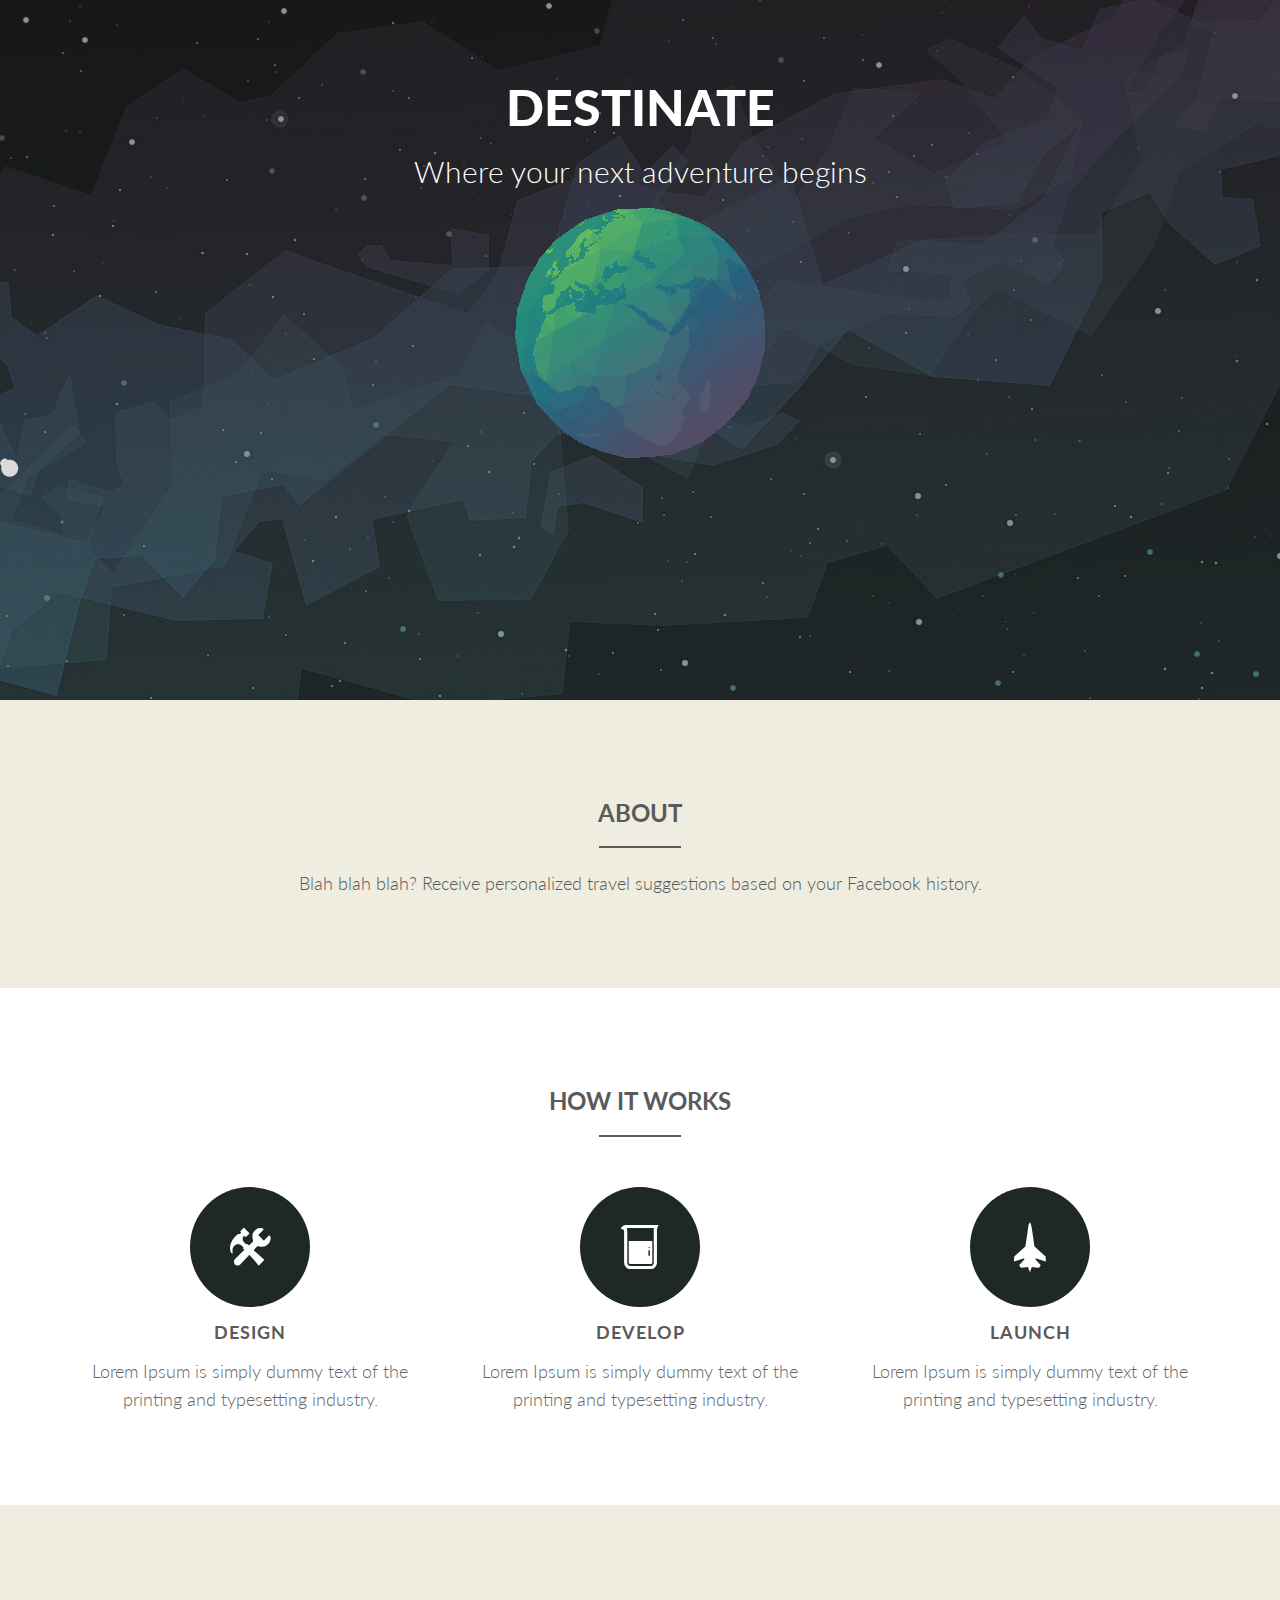
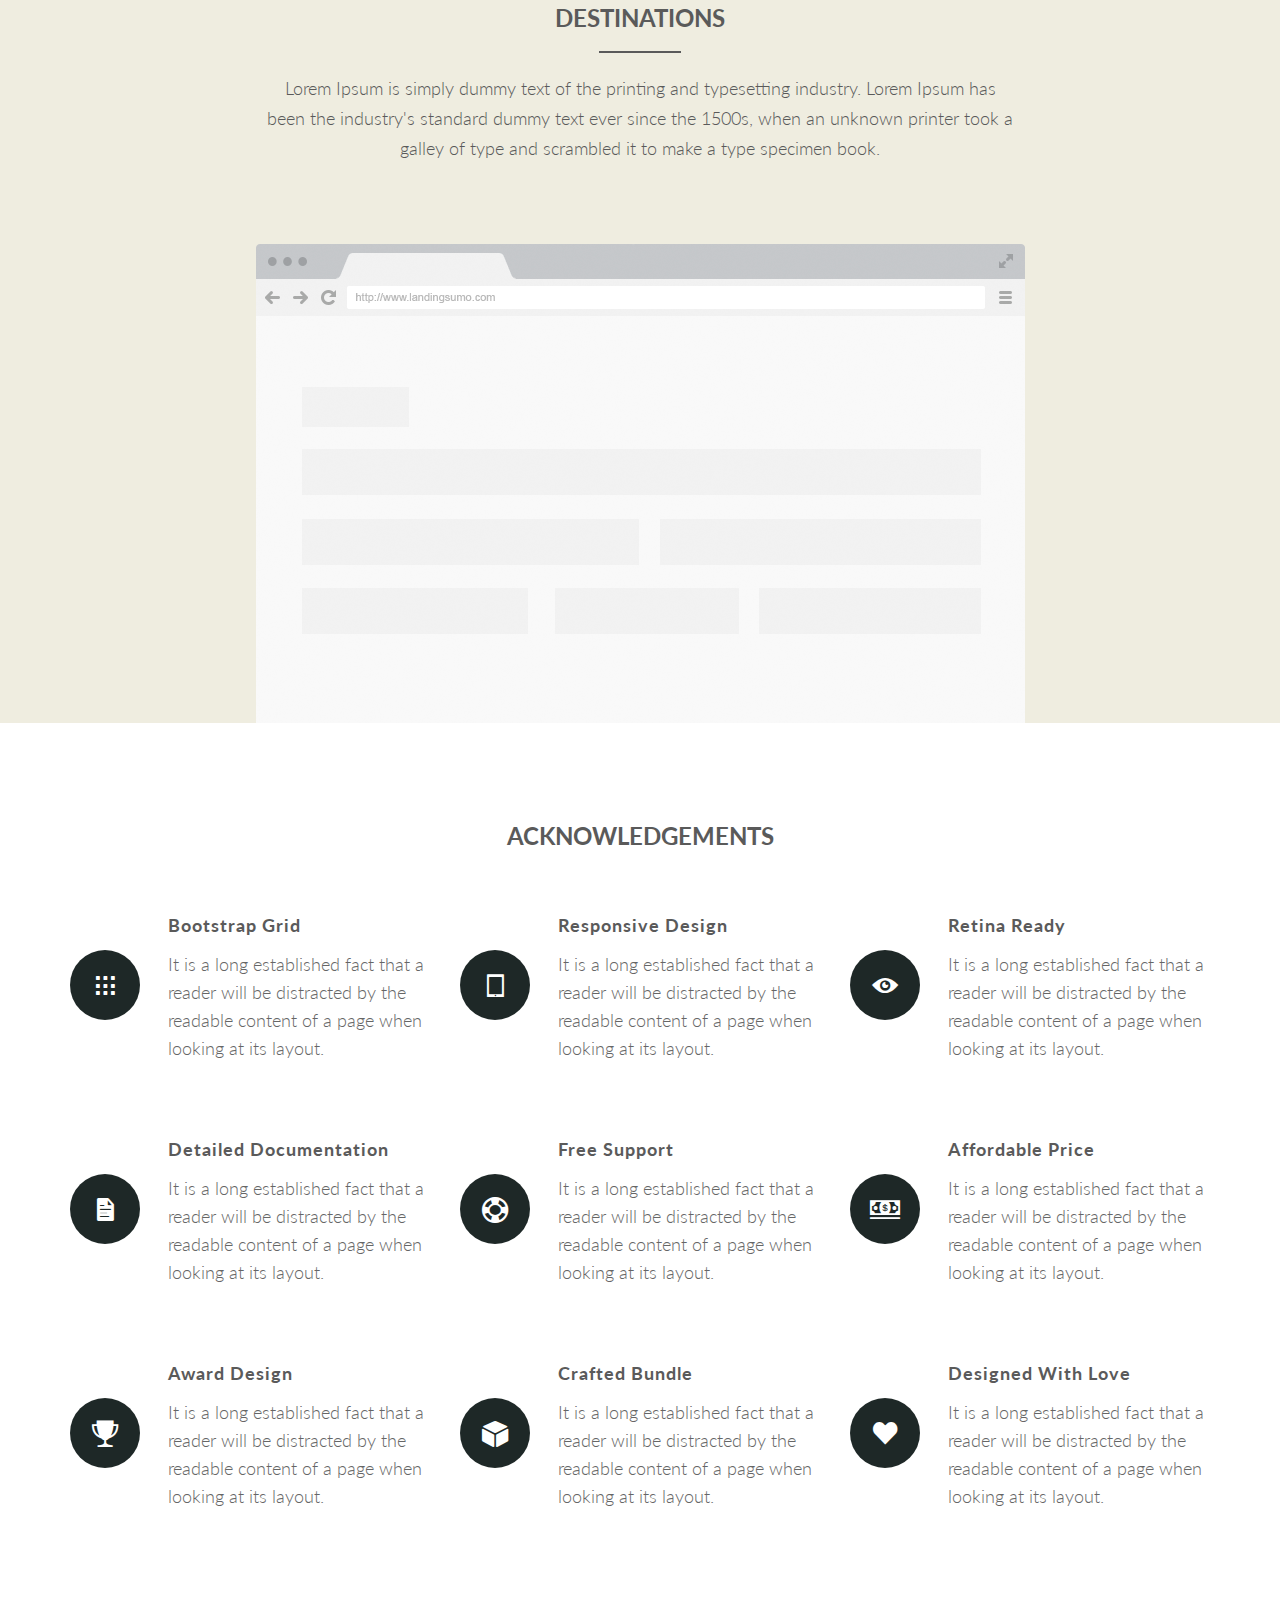
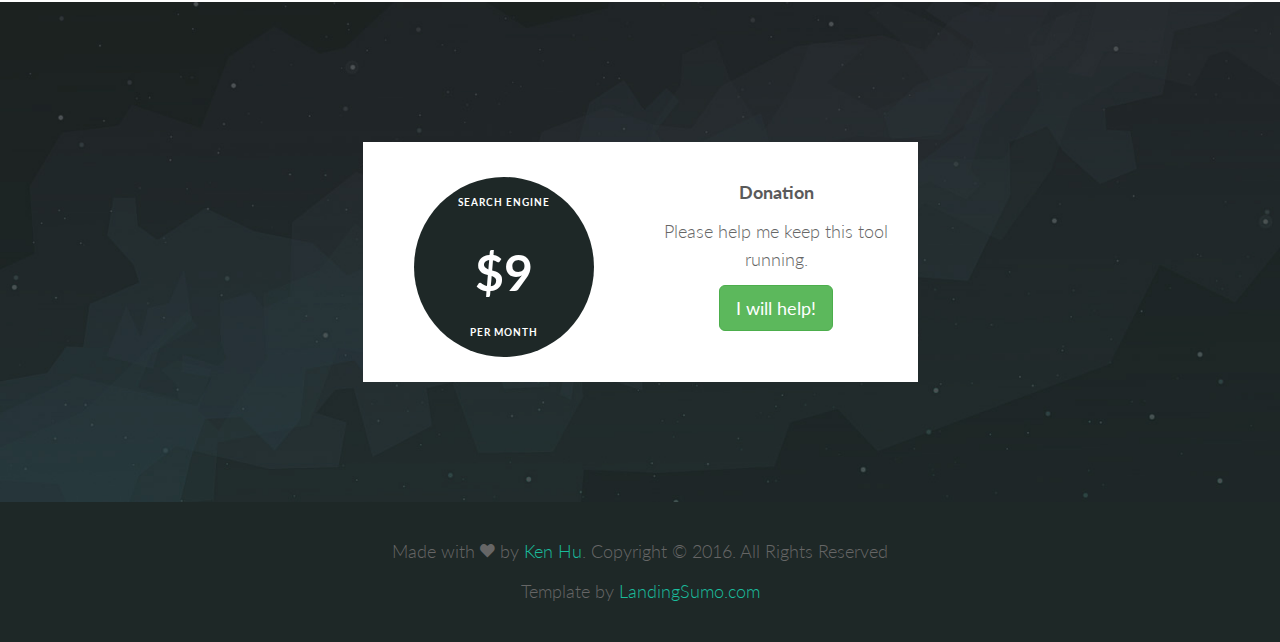
<file: index.html>
<!DOCTYPE html>
<html lang="en">
  <head>
    <meta charset="utf-8">
    <meta http-equiv="X-UA-Compatible" content="IE=edge">
    <meta name="viewport" content="width=device-width, initial-scale=1">
    <meta name="description" content="Receive personalized travel suggestions based on your Facebook history.">
    <meta name="author" content="Ken Hu">

    <title>Destinate: Where your next adventure begins</title>

    <!-- Bootstrap core CSS -->
    <link href="css/bootstrap.css" rel="stylesheet">


    <!-- Custom styles for this template -->
    <link href="css/style.css" rel="stylesheet">
    <link href="css/animation.css" rel="stylesheet">
    <link href="css/ionicons.min.css" rel="stylesheet">


    <!-- IE10 viewport hack for Surface/desktop Windows 8 bug -->
    <script src="js/ie10-viewport-bug-workaround.js"></script>

    <!-- HTML5 shim and Respond.js IE8 support of HTML5 elements and media queries -->
    <!--[if lt IE 9]>
      <script src="https://oss.maxcdn.com/html5shiv/3.7.2/html5shiv.min.js"></script>
      <script src="https://oss.maxcdn.com/respond/1.4.2/respond.min.js"></script>
    <![endif]-->
  </head>

  <body>

  <section id="subheaderone" class="clearfix">
    <h1>Destinate</h1>
    <h2>Where your next adventure begins</h2>
    <h2><div class="fb-login-button" data-max-rows="1" data-size="xlarge" data-show-faces="false" data-auto-logout-link="false"></div></h2>
    <div class="earth"></div>
     <div class="star1"></div>
     <div class="star2"></div>
     <div class="star3"></div>
     <div class="star4"></div>
     <div class="star5"></div>
     <div class="star6"></div>
     <div class="star7"></div>
     <div class="star8"></div>
     <div class="star9"></div>
     <div class="star10"></div>
     <div class="star11"></div>
     <div class="star12"></div>
  </section><!-- END Subheader-->

  <div class="alt-section">
    <div class="container">
      <div class="row">
        <div class="col-md-8 col-md-offset-2 centered">
          <h3>About</h3>
          <hr class="aligncenter">
          <h4>Blah blah blah? Receive personalized travel suggestions based on your Facebook history.</h4>
        </div>
      </div>
    </div><!--/container -->
  </div><!-- /Y -->

  <div class="container ptb">
    <div class="row centered">
      <h3>How it works</h3>
      <hr class="aligncenter mb">
      <div class="col-md-4">
        <div class="circle-icon">
          <div class="icon ion-settings"></div>
        </div>
        <h4 class="black">DESIGN</h4>
        <p>Lorem Ipsum is simply dummy text of the printing and typesetting industry.</p>
      </div>
      <div class="col-md-4">
        <div class="circle-icon">
          <div class="icon ion-beaker"></div>
        </div>
        <h4 class="black">DEVELOP</h4>
        <p>Lorem Ipsum is simply dummy text of the printing and typesetting industry.</p>
      </div>
      <div class="col-md-4">
        <div class="circle-icon">
          <div class="icon ion-jet"></div>
        </div>
        <h4 class="black">LAUNCH</h4>
        <p>Lorem Ipsum is simply dummy text of the printing and typesetting industry.</p>
      </div>
    </div><!--/row centered-->
  </div><!--/container -->

  <div class="npbottom alt-section">
    <div class="container">
      <div class="row">
        <div class="col-md-8 col-md-offset-2 centered">
          <h3>Destinations</h3>
          <hr class="aligncenter">
          <h4>Lorem Ipsum is simply dummy text of the printing and typesetting industry. Lorem Ipsum has been the industry's standard dummy text ever since the 1500s, when an unknown printer took a galley of type and scrambled it to make a type specimen book.</h4>
          <div class="fb-login-button" data-max-rows="1" data-size="medium" data-show-faces="true" data-auto-logout-link="false"></div>
        </div>
      </div><!--/row -->
      <div id="results" class="row">
        <div class="col-md-10 col-md-offset-1">
          <img src="img/browser.png" class="img-responsive aligncenter" alt="">
        </div>
      </div>
    </div><!--/container -->
  </div><!-- /Y -->

  <div class="container ptb">
    <div class="row">
      <h3 class="centered mb">Acknowledgements</h3>
      <!-- Feature Item -->
      <div class="col-md-1 centered">
        <div class="circle-icon-sm">
          <div class="icon-sm ion-grid mt"></div>
        </div>
      </div>
      <div class="col-md-3">
        <h4 class="black">Bootstrap Grid</h4>
        <p>It is a long established fact that a reader will be distracted by the readable content of a page when looking at its layout.</p>
      </div>
      <!--/End Feature Item -->
      <!-- Feature Item -->
      <div class="col-md-1 centered">
        <div class="circle-icon-sm">
          <div class="icon-sm ion-ipad mt"></div>
        </div>
      </div>
      <div class="col-md-3">
        <h4 class="black">Responsive Design</h4>
        <p>It is a long established fact that a reader will be distracted by the readable content of a page when looking at its layout.</p>
      </div>
      <!--/End Feature Item -->
      <!-- Feature Item -->
      <div class="col-md-1 centered">
        <div class="circle-icon-sm">
          <div class="icon-sm ion-eye mt"></div>
        </div>
      </div>
      <div class="col-md-3">
        <h4 class="black">Retina Ready</h4>
        <p>It is a long established fact that a reader will be distracted by the readable content of a page when looking at its layout.</p>
      </div>
      <!--/End Feature Item -->
    </div><!--/ROW -->
    <div class="row mt">
      <!-- Feature Item -->
      <div class="col-md-1 centered">
        <div class="circle-icon-sm">
          <div class="icon-sm ion-document-text mt"></div>
        </div>
      </div>
      <div class="col-md-3">
        <h4 class="black">Detailed Documentation</h4>
        <p>It is a long established fact that a reader will be distracted by the readable content of a page when looking at its layout.</p>
      </div>
      <!--/End Feature Item -->
      <!-- Feature Item -->
      <div class="col-md-1 centered">
        <div class="circle-icon-sm">
          <div class="icon-sm ion-help-buoy mt"></div>
        </div>
      </div>
      <div class="col-md-3">
        <h4 class="black">Free Support</h4>
        <p>It is a long established fact that a reader will be distracted by the readable content of a page when looking at its layout.</p>
      </div>
      <!--/End Feature Item -->
      <!-- Feature Item -->
      <div class="col-md-1 centered">
        <div class="circle-icon-sm">
          <div class="icon-sm ion-cash mt"></div>
        </div>
      </div>
      <div class="col-md-3">
        <h4 class="black">Affordable Price</h4>
        <p>It is a long established fact that a reader will be distracted by the readable content of a page when looking at its layout.</p>
      </div>
      <!--/End Feature Item -->
    </div>
    <div class="row mt">
      <!-- Feature Item -->
      <div class="col-md-1 centered">
        <div class="circle-icon-sm">
          <div class="icon-sm ion-trophy mt"></div>
        </div>
      </div>
      <div class="col-md-3">
        <h4 class="black">Award Design</h4>
        <p>It is a long established fact that a reader will be distracted by the readable content of a page when looking at its layout.</p>
      </div>
      <!--/End Feature Item -->
      <!-- Feature Item -->
      <div class="col-md-1 centered">
        <div class="circle-icon-sm">
          <div class="icon-sm ion-cube mt"></div>
        </div>
      </div>
      <div class="col-md-3">
        <h4 class="black">Crafted Bundle</h4>
        <p>It is a long established fact that a reader will be distracted by the readable content of a page when looking at its layout.</p>
      </div>
      <!--/End Feature Item -->
      <!-- Feature Item -->
      <div class="col-md-1 centered">
        <div class="circle-icon-sm">
          <div class="icon-sm ion-heart mt"></div>
        </div>
      </div>
      <div class="col-md-3">
        <h4 class="black">Designed With Love</h4>
        <p>It is a long established fact that a reader will be distracted by the readable content of a page when looking at its layout.</p>
      </div>
      <!--/End Feature Item -->
    </div><!--/row -->
  </div><!--/container -->

  <div class="call-to-action">
    <div class="container">
      <div class="row">
        <div class="col-md-6 col-md-offset-3 mb">

          <div class="price-table">
            <div class="row">
              <div class="col-md-6">
                <div class="price-icon">
                  <h5 class="tag">Search Engine</h5>
                  <h1 class="tag">$9</h1>
                  <h5 class="tag">Per Month</h5>
                </div>
              </div><!--/col-md-6-->
              <div class="col-md-6 centered">
                <h4><black>Donation</black></h4>
                <p>Please help me keep this tool running.</p>
                <p><button href="https://paypal.me/whosbacon/" class="btn btn-lg btn-success">I will help!</button></p>
              </div><!--/col-md-6-->
            </div><!--/row -->
          </div><!--/price-table-->

        </div><!--/col-md-6-->
      </div><!--/row -->
    </div><!--/container -->
  </div><!--/B -->

  <div class="footer">
    <div class="container">
      <div class="row centered">
        <p>Made with <i class="ion-heart"></i> by <a href="http://www.whosbacon.com">Ken Hu</a>. Copyright © 2016. All Rights Reserved</p>
        <p>Template by <a href="http://landingsumo.com/" target="_blank">LandingSumo.com</a></p>
      </div>
    </div>
  </div><!--/F -->
    <!-- Bootstrap core JavaScript
    ================================================== -->
    <!-- Placed at the end of the document so the pages load faster -->
    <script src="js/jquery.min.js"></script>
    <script src="js/bootstrap.min.js"></script>
    <script src="js/retina-1.1.0.js"></script>
    
    <div id="fb-root"></div>
    <script>(function(d, s, id) {
      var js, fjs = d.getElementsByTagName(s)[0];
      if (d.getElementById(id)) return;
      js = d.createElement(s); js.id = id;
      js.src = "//connect.facebook.net/en_US/sdk.js#xfbml=1&version=v2.7&appId=1049190151836136";
      fjs.parentNode.insertBefore(js, fjs);
    }(document, 'script', 'facebook-jssdk'));</script>
    
    <script>
        
    </script>
  </body>
</html>
</file>
<file: css/style.css>
/*
 * Author: Carlos Alvarez
 * URL: http://alvarez.is
 *
 * Project Name: Landing Sumo - Theme 18
 * URL: http://LandingSumo.com
 * Version: 1.0
 */

/*	################################################################
	1. GENERAL STRUCTURES
################################################################# */

/* Import fonts */
@import url(http://fonts.googleapis.com/css?family=Lato:300,400,700,900);

* {
	margin: 0;
	padding: 0px;
    font-family: 'Lato', sans-serif;
}
body {
	background: #fff;
	margin: 0;
	color: #5a5a5a;
}

h1, h2, h3, h4, h5, h6 {
    font-family: 'Lato', sans-serif;
	font-weight: 300;
}


p {
	padding: 0;
	margin-bottom: 12px;
    font-family: 'Lato', sans-serif;
	font-weight: 300;
	font-size: 18px;
	line-height: 28px;
	color: #666;
	margin-top: 10px;
}

html,
body {
	height: 100%;
}

.alignleft { float: left; }
.alignright { float: right; }
.aligncenter {
	margin-left: auto;
	margin-right: auto;
	display: block;
	clear: both;
}
.centered {text-align: center}
.mt {margin-top: 50px;}
.mb {margin-bottom: 50px;}
.mtb {margin-top: 50px; margin-bottom: 50px;}
.mtb2 { margin-top: 100px; margin-bottom: 100px;}
.ptb {padding-top: 80px; padding-bottom: 80px;}

.clear {
	clear: both;
	display: block;
	font-size: 0;
	height: 0;
	line-height: 0;
	width:100%;
}
::-moz-selection  {
	color: #fff;
	text-shadow:none;
	background:#2B2E31;
}
::selection {
	color: #fff;
	text-shadow:none;
	background:#2B2E31;
}
*,
*:after,
*:before {
	-webkit-box-sizing: border-box;
	-moz-box-sizing: border-box;
	box-sizing: border-box;
	padding: 0;
	margin: 0;
}
a {
	padding: 0;
	margin: 0;
	text-decoration: none;
	-webkit-transition: background-color .4s linear, color .4s linear;
	-moz-transition: background-color .4s linear, color .4s linear;
	-o-transition: background-color .4s linear, color .4s linear;
	-ms-transition: background-color .4s linear, color .4s linear;
	transition: background-color .4s linear, color .4s linear;
	color: #1abc9c;
}
a:hover,
a:focus {
  text-decoration: none;
  color:#696E74;
}

/* No padding bottom */
.npbottom {
	padding-bottom: 0px !important;
	margin-bottom: 0px;
}

/* Bootstrap Modifications */
h4 {
	line-height: 30px;
}

h3 {
	font-weight: 700;
}

hr {
	border: 1px solid #5a5a5a;
	width: 80px;
}

h4.black {
	font-weight: 700;
	letter-spacing: 1px;
}

/* FORM CONFIGURATION */

input {
	font-size: 16px;
	min-height: 40px;
	border-radius: 2px;
	line-height: 20px;
	padding: 11px 30px 12px;
	border: 1px solid #b9b9af;
	margin-bottom: 10px;
	background-color: #fff;
	-webkit-transition: background-color 0.2s;
	transition: background-color 0.2s;
}

.subscribe-input {
	float: left;
	width: 65%;
	text-align: left;
	margin-right: 2px;
}

.subscribe-submit {
	right: 0;
}

.btn-download {
	background: #FDE3A7;
}

/* HEADER SECTION */
#subheaderone {
    width:100%;
    min-height:700px;
    background: url(../img/header.jpg) no-repeat center top;
    background-attachment: relative;
	background-position: center center;
    position: relative;
    overflow: hidden;
    }

#subheaderone h1 {
	font-weight: 900;
	font-size: 50px;
	color: white;
	text-align: center;
	margin-top: 80px;
}

#subheaderone h2 {
	font-weight: 300;
	color: white;
	text-align: center;
}

/* YELLOW SECTION */
.alt-section {
	padding-top: 80px;
	padding-bottom: 80px;
	background: #efede0;
}

.circle-icon {
	width: 120px;
	height: 120px;
	margin: 0 auto;
	border-radius: 50%;
	background-color: #1e2827;
	position: relative;
}

.circle-icon .icon {
	color: #fff;
	line-height: 120px;
	text-align: center;
}

.icon {
	font-size: 50px;
}

.circle-icon-sm {
	width: 70px;
	height: 70px;
	margin: 0 auto;
	border-radius: 50%;
	background-color: #1e2827;
	position: relative;
}

.circle-icon-sm .icon-sm {
	color: #fff;
	line-height: 70px;
	text-align: center;
}

.icon-sm {
	font-size: 30px;
}


.call-to-action {
	background: url(../img/footer.jpg) no-repeat center top;
	padding-top: 140px;
	text-align:center;
	background-attachment: relative;
	background-position: center center;
	min-height: 500px;
	width: 100%;
	color: white;
	
    -webkit-background-size: 100%;
    -moz-background-size: 100%;
    -o-background-size: 100%;
    background-size: 100%;

    -webkit-background-size: cover;
    -moz-background-size: cover;
    -o-background-size: cover;
    background-size: cover;
}

.call-to-action .price-table {
	background: white;
	padding-top: 25px;
	padding-bottom: 25px;
	padding-left: 20px;
	padding-right: 20px;
}

.call-to-action black{
	font-weight: 700;
	color: #5a5a5a
}

.price-icon {
	width: 180px;
	height: 180px;
	margin: 0 auto;
	border-radius: 50%;
	background-color: #1e2827;
	position: relative;
}

.price-icon .tag {
	color: #fff;
	line-height: 50px;
	text-align: center;
}

h1, h3 {
    text-transform: uppercase;
}

h1.tag {
	font-size: 50px;
	font-weight: 700;
}

h5.tag {
	text-transform: uppercase;
	font-weight: 700;
	font-size: 10px;
	letter-spacing: 1px;
}

/* FOOTER COPYRIGHT */
.footer {
	padding-top: 25px;
	padding-bottom: 25px;
	background: #1e2827;
	color: white;
}
</file>
<file: css/animation.css>
/*--------------------------------------------------------------------------------------------
 EARTH ANIMATION
-------------------------------------------------------------------------------------------- */

   
    
#subheaderone .earth{
   background:url("../img/earth.png") no-repeat;
   width:250px;
   height:250px;
   margin:0 auto;
   margin-top: 20px; 
   position: relative;
   z-index: 10;
    /*webkit animation*/
   -webkit-animation-name: earth;
   -webkit-animation-duration: 60s;
   -webkit-animation-timing-function: ease-in;
   -webkit-animation-iteration-count: 1;	
   -webkit-animation-direction: normal;
   -webkit-animation-delay: 0;
   -webkit-animation-play-state: running;
   -webkit-animation-fill-mode: forwards;
    /*firefox animation*/
   -moz-animation-name: earth;
   -moz-animation-duration: 60s;
   -moz-animation-timing-function: ease-in;
   -moz-animation-iteration-count: 1;	
   -moz-animation-direction: normal;
   -moz-animation-delay: 0;
   -moz-animation-play-state: running;
   -moz-animation-fill-mode: forwards;
   /*microsoft animation*/
   -ms-animation-name: earth;
   -ms-animation-duration: 100s;
   -ms-animation-timing-function: ease-in;
   -ms-animation-iteration-count: 1;	
   -ms-animation-direction: normal;
   -ms-animation-delay: 0;
   -ms-animation-play-state: running;
   -ms-animation-fill-mode: forwards;
   /*animation*/
   animation-name: earth;
   animation-duration: 100s;
   animation-timing-function: ease-in;
   animation-iteration-count: 1;	
   animation-direction: normal;
   animation-delay: 0;
   animation-play-state: running;
   animation-fill-mode: forwards;
   }

 
 
/*keyframes*/    
  @keyframes earth{
    
    0% {
		top: -50px;
		opacity: 0.75;
		transform: rotate(0deg);
		}
	

	1% {
		top: 150px;
		opacity: 1;
		transform: rotate(45deg);
	    }

	2% {
		top: 115px;
		transform: rotate(0deg);
	    }


	100% {
		top: 115px;
		transform: rotate(360deg);
	     }
}            

/*webkit keyframes*/    
  @-webkit-keyframes earth{
    
    0% {
		top: -50px;
		opacity: 0.75;
		-webkit-transform: rotate(0deg);
		}
	

	1% {
		top: 150px;
		opacity: 1;
		-webkit-transform: rotate(45deg);
	    }

	2% {
		top: 115px;
		-webkit-transform: rotate(0deg);
	    }


	100% {
		top: 115px;
		-webkit-transform: rotate(360deg);
	     }
}

    
/*firefox keyframes*/    
  @-moz-keyframes earth{
    
    0% {
		top: -50px;
		opacity: 0.75;
		-moz-transform: rotate(0deg);
		}
	

	1% {
		top: 150px;
		opacity: 1;
		-moz-transform: rotate(45deg);
	    }

	2% {
		top: 115px;
		-moz-transform: rotate(0deg);
	    }


	100% {
		top: 115px;
		-moz-transform: rotate(360deg);
	     }
}     
/*microsoft keyframes*/    
  @-ms-keyframes earth{
    
    0% {
		top: -50px;
		opacity: 0.75;
		-ms-transform: rotate(0deg);
		}
	

	1% {
		top: 150px;
		opacity: 1;
		-ms-transform: rotate(45deg);
	    }

	2% {
		top: 115px;
		-ms-transform: rotate(0deg);
	    }


	100% {
		top: 115px;
		-ms-transform: rotate(360deg);
	     }
}





 /*--------------------------------------------------------------------------------------------
STARS ANIMATION
-------------------------------------------------------------------------------------------- */                  

 /*---------------------------------
STAR 1
------------------------------------ */ 
.star1{
   background:url("../img/animation/star.png")no-repeat center center;
   width:20px;
   height:20px;
   border-radius:20px;
   position: absolute; 
   /*webkit animation*/
   -webkit-animation-name: star1;
   -webkit-animation-duration: 100s;
   -webkit-animation-timing-function: linear;
   -webkit-animation-iteration-count: infinite;	
   -webkit-animation-direction: normal;
   -webkit-animation-delay: 0;
   -webkit-animation-play-state: running;
   -webkit-animation-fill-mode: forwards;
    /*firefox animation*/
   -moz-animation-name: star1;
   -moz-animation-duration: 100s;
   -moz-animation-timing-function: linear;
   -moz-animation-iteration-count: infinite;	
   -moz-animation-direction: normal;
   -moz-animation-delay: 0;
   -moz-animation-play-state: running;
   -moz-animation-fill-mode: forwards;
   /*microsoft animation*/
   -ms-animation-name: star1;
   -ms-animation-duration: 100s;
   -ms-animation-timing-function: linear;
   -ms-animation-iteration-count:infinite ;	
   -ms-animation-direction: normal;
   -ms-animation-delay: 0;
   -ms-animation-play-state: running;
   -ms-animation-fill-mode: forwards;
   /*animation*/
   animation-name: star1;
   animation-duration: 100s;
   animation-timing-function: linear;
   animation-iteration-count: infinite;	
   animation-direction: normal;
   animation-delay: 0;
   animation-play-state: running;
   animation-fill-mode: forwards;
   }
  
/*keyframes*/    
  @keyframes star1{
    
    0% {
		opacity: 0;
		left:5%;
        top:25%;
		}
		
	1.8% {
		opacity: 0;
		transform:scale(1);
		}
	

	2% {
		opacity: 1;
		transform:scale(2);
	    }

	3% {
		opacity: 1;
		transform: scale(1);
	    }
     
     50% {
		 left:15%;
         top:35%;
	     }

	100% {
		 left:5%;
         top:25%;
	     }
}            

/*webkit keyframes*/    
  @-webkit-keyframes star1{
    
    0% {
		opacity: 0;
		left:5%;
        top:25%;
		}
		
    1.8% {
		opacity: 0;
		-webkit-transform: scale(1);
		}

	2% {
	    opacity: 1;
		-webkit-transform: scale(2);
	    }
	    
	3% {
	    opacity: 1;
		-webkit-transform: scale(1);
	    }    


	50% {
		 left:15%;
         top:35%;
	     }
	     
   100% {
         left:5%;
         top:25%;
	     }
}

    
/*firefox keyframes*/    
  @-moz-keyframes star1{
    
    0% {
		opacity: 0;
		left:5%;
        top:25%;
		}
		
    1.8% {
		opacity: 0;
		-moz-transform: scale(1);
		}

	2% {
	    opacity: 1;
		-moz-transform: scale(2);
	    }
	    
	3% {
	    opacity: 1;
		-moz-transform: scale(1);
	    }    


	50% {
		 left:15%;
         top:35%;
	     }
	     
   100% {
         left:5%;
         top:25%;
	     }
}

     
/*microsoft keyframes*/    
  @-ms-keyframes star1{
    
    0% {
		opacity: 0;
		left:5%;
        top:25%;
		}
		
    1.8% {
		opacity: 0;
		-ms-transform: scale(1);
		}

	2% {
	    opacity: 1;
		-ms-transform: scale(2);
	    }
	    
	3% {
	    opacity: 1;
		-ms-transform: scale(1);
	    }    


	50% {
		 left:15%;
         top:35%;
	     }
	     
   100% {
         left:5%;
         top:25%;
	     }
}


 /*---------------------------------
STAR 2
------------------------------------ */    
.star2{
   background:url("../img/animation/smallstar.png")no-repeat center center;
   width:10px;
   height:10px;
   border-radius:10px;
   position: absolute; 
   /*webkit animation*/
   -webkit-animation-name: star2;
   -webkit-animation-duration: 100s;
   -webkit-animation-timing-function: linear;
   -webkit-animation-iteration-count: infinite;	
   -webkit-animation-direction: normal;
   -webkit-animation-delay: 0;
   -webkit-animation-play-state: running;
   -webkit-animation-fill-mode: forwards;
    /*firefox animation*/
   -moz-animation-name: star2;
   -moz-animation-duration: 100s;
   -moz-animation-timing-function: linear;
   -moz-animation-iteration-count: infinite;	
   -moz-animation-direction: normal;
   -moz-animation-delay: 0;
   -moz-animation-play-state: running;
   -moz-animation-fill-mode: forwards;
   /*microsoft animation*/
   -ms-animation-name: star2;
   -ms-animation-duration: 100s;
   -ms-animation-timing-function: linear;
   -ms-animation-iteration-count:infinite ;	
   -ms-animation-direction: normal;
   -ms-animation-delay: 0;
   -ms-animation-play-state: running;
   -ms-animation-fill-mode: forwards;
   /*animation*/
   animation-name: star2;
   animation-duration: 100s;
   animation-timing-function: linear;
   animation-iteration-count: infinite;	
   animation-direction: normal;
   animation-delay: 0;
   animation-play-state: running;
   animation-fill-mode: forwards;
   }
  
/*keyframes*/    
  @keyframes star2{
    
    0% {
		opacity: 0;
		left:20%;
        top:30%;
		}
		
	2.3% {
		opacity: 0;
		transform:scale(1);
		}
	

	2.5% {
		opacity: 1;
		transform:scale(2);
	    }

	3.5% {
		opacity: 1;
		transform: scale(1);
	    }
     
     50% {
		 left:30%;
         top:35%;
	     }

	100% {
		 left:20%;
         top:30%;
	     }
}            

/*webkit keyframes*/    
  @-webkit-keyframes star2{
    
    0% {
		opacity: 0;
		left:20%;
        top:30%;
		}
		
    2.3% {
		opacity: 0;
		-webkit-transform: scale(1);
		}

	2.5% {
	    opacity: 1;
		-webkit-transform: scale(2);
	    }
	    
	3.5% {
	    opacity: 1;
		-webkit-transform: scale(1);
	    }    


	50% {
		 left:30%;
         top:35%;
	     }
	     
   100% {
         left:20%;
         top:30%;
	     }
}

    
/*firefox keyframes*/    
  @-moz-keyframes star2{
    
    0% {
		opacity: 0;
		left:20%;
        top:30%;
		}
		
    2.3% {
		opacity: 0;
		-moz-transform: scale(1);
		}

	2.5% {
	    opacity: 1;
		-moz-transform: scale(2);
	    }
	    
	3.5% {
	    opacity: 1;
		-moz-transform: scale(1);
	    }    


	50% {
		 left:30%;
         top:35%;
	     }
	     
   100% {
         left:20%;
         top:30%;
	     }
}

     
/*microsoft keyframes*/    
  @-ms-keyframes star2{
    
    0% {
		opacity: 0;
		left:20%;
        top:30%;
		}
		
    2.3% {
		opacity: 0;
		-ms-transform: scale(1);
		}

	2.5% {
	    opacity: 1;
		-ms-transform: scale(2);
	    }
	    
	3.5% {
	    opacity: 1;
		-ms-transform: scale(1);
	    }    


	50% {
		 left:30%;
         top:35%;
	     }
	     
   100% {
         left:20%;
         top:30%;
	     }
}
   

 /*---------------------------------
STAR 3
------------------------------------ */    
.star3{
   background:url("../img/animation/star.png")no-repeat center center;
   width:20px;
   height:20px;
   border-radius:20px;
   position: absolute; 
   /*webkit animation*/
   -webkit-animation-name: star3;
   -webkit-animation-duration: 100s;
   -webkit-animation-timing-function: linear;
   -webkit-animation-iteration-count: infinite;	
   -webkit-animation-direction: normal;
   -webkit-animation-delay: 0;
   -webkit-animation-play-state: running;
   -webkit-animation-fill-mode: forwards;
    /*firefox animation*/
   -moz-animation-name: star3;
   -moz-animation-duration: 100s;
   -moz-animation-timing-function: linear;
   -moz-animation-iteration-count: infinite;	
   -moz-animation-direction: normal;
   -moz-animation-delay: 0;
   -moz-animation-play-state: running;
   -moz-animation-fill-mode: forwards;
   /*microsoft animation*/
   -ms-animation-name: star3;
   -ms-animation-duration: 100s;
   -ms-animation-timing-function: linear;
   -ms-animation-iteration-count:infinite ;	
   -ms-animation-direction: normal;
   -ms-animation-delay: 0;
   -ms-animation-play-state: running;
   -ms-animation-fill-mode: forwards;
   /*animation*/
   animation-name: star3;
   animation-duration: 100s;
   animation-timing-function: linear;
   animation-iteration-count: infinite;	
   animation-direction: normal;
   animation-delay: 0;
   animation-play-state: running;
   animation-fill-mode: forwards;
   }
  
/*keyframes*/    
  @keyframes star3{
    
    0% {
		opacity: 0;
		left:25%;
        top:25%;
		}
		
	1% {
		opacity: 0;
		transform:scale(1);
		}
	

	1.5% {
		opacity: 1;
		transform:scale(2);
	    }

	2% {
		opacity: 1;
		transform: scale(1);
	    }
     
     50% {
		 left:35%;
         top:30%;
	     }

	100% {
		 left:25%;
         top:25%;
	     }
}            

/*webkit keyframes*/    
  @-webkit-keyframes star3{
    
    0% {
		opacity: 0;
		left:25%;
        top:25%;
		}
		
    1% {
		opacity: 0;
		-webkit-transform: scale(1);
		}

	1.5% {
	    opacity: 1;
		-webkit-transform: scale(2);
	    }
	    
	2% {
	    opacity: 1;
		-webkit-transform: scale(1);
	    }    


	50% {
		 left:35%;
         top:30%;
	     }
	     
   100% {
         left:25%;
         top:25%;
	     }
}

    
/*firefox keyframes*/    
  @-moz-keyframes star3{
    
    0% {
		opacity: 0;
		left:25%;
        top:25%;
		}
		
    1% {
		opacity: 0;
		-moz-transform: scale(1);
		}

	1.5% {
	    opacity: 1;
		-moz-transform: scale(2);
	    }
	    
	2% {
	    opacity: 1;
		-moz-transform: scale(1);
	    }    


	50% {
		 left:35%;
         top:30%;
	     }
	     
   100% {
         left:25%;
         top:25%;
	     }
}

     
/*microsoft keyframes*/    
  @-ms-keyframes star3{
    
    0% {
		opacity: 0;
		left:25%;
        top:25%;
		}
		
    1% {
		opacity: 0;
		-ms-transform: scale(1);
		}

	1.5% {
	    opacity: 1;
		-ms-transform: scale(2);
	    }
	    
	2% {
	    opacity: 1;
		-ms-transform: scale(1);
	    }    


	50% {
		 left:35%;
         top:30%;
	     }
	     
   100% {
         left:25%;
         top:25%;
	     }
}   

 /*---------------------------------
STAR 4
------------------------------------ */    
.star4{
   background:url("../img/animation/smallstar.png")no-repeat center center;
   width:10px;
   height:10px;
   border-radius:10px;
   position: absolute; 
   /*webkit animation*/
   -webkit-animation-name: star4;
   -webkit-animation-duration: 100s;
   -webkit-animation-timing-function: linear;
   -webkit-animation-iteration-count: infinite;	
   -webkit-animation-direction: normal;
   -webkit-animation-delay: 0;
   -webkit-animation-play-state: running;
   -webkit-animation-fill-mode: forwards;
    /*firefox animation*/
   -moz-animation-name: star4;
   -moz-animation-duration: 100s;
   -moz-animation-timing-function: linear;
   -moz-animation-iteration-count: infinite;	
   -moz-animation-direction: normal;
   -moz-animation-delay: 0;
   -moz-animation-play-state: running;
   -moz-animation-fill-mode: forwards;
   /*microsoft animation*/
   -ms-animation-name: star4;
   -ms-animation-duration: 100s;
   -ms-animation-timing-function: linear;
   -ms-animation-iteration-count:infinite ;	
   -ms-animation-direction: normal;
   -ms-animation-delay: 0;
   -ms-animation-play-state: running;
   -ms-animation-fill-mode: forwards;
   /*animation*/
   animation-name: star4;
   animation-duration: 100s;
   animation-timing-function: linear;
   animation-iteration-count: infinite;	
   animation-direction: normal;
   animation-delay: 0;
   animation-play-state: running;
   animation-fill-mode: forwards;
   }
  
/*keyframes*/    
  @keyframes star4{
    
    0% {
		opacity: 0;
		left:5%;
        bottom:40%; 
		}
		
	3% {
		opacity: 0;
		transform:scale(1);
		}
	

	3.5% {
		opacity: 1;
		transform:scale(2);
	    }

	4% {
		opacity: 1;
		transform: scale(1);
	    }
     
     50% {
		 left:20%;
         bottom:50%;
	     }

	100% {
		 left:5%;
         bottom:40%;
	     }
}            

/*webkit keyframes*/    
  @-webkit-keyframes star4{
    
    0% {
		opacity: 0;
		left:5%;
        bottom:40%;
		}
		
    3% {
		opacity: 0;
		-webkit-transform: scale(1);
		}

	3.5% {
	    opacity: 1;
		-webkit-transform: scale(2);
	    }
	    
	4% {
	    opacity: 1;
		-webkit-transform: scale(1);
	    }    


	50% {
		 left:20%;
         bottom:50%;
	     }
	     
   100% {
         left:5%;
         bottom:40%; 
	     }
}

    
/*firefox keyframes*/    
  @-moz-keyframes star4{
    
    0% {
		opacity: 0;
		left:5%;
        bottom:40%;
		}
		
    3% {
		opacity: 0;
		-moz-transform: scale(1);
		}

	3.5% {
	    opacity: 1;
		-moz-transform: scale(2);
	    }
	    
	4% {
	    opacity: 1;
		-moz-transform: scale(1);
	    }    


	50% {
		 left:20%;
         bottom:50%;
	     }
	     
   100% {
         left:5%;
         bottom:40%;
	     }
}

     
/*microsoft keyframes*/    
  @-ms-keyframes star4{
    
    0% {
		opacity: 0;
		left:5%;
        bottom:40%;
		}
		
    3% {
		opacity: 0;
		-ms-transform: scale(1);
		}

	3.5% {
	    opacity: 1;
		-ms-transform: scale(2);
	    }
	    
	4% {
	    opacity: 1;
		-ms-transform: scale(1);
	    }    


	50% {
		 left:20%;
         bottom:50%;
	     }
	     
   100% {
         left:5%;
         bottom:40%;
	     }
}   

 /*---------------------------------
STAR 5
------------------------------------ */ 
.star5{
   background:url("../img/animation/star.png")no-repeat center center;
   width:20px;
   height:20px;
   border-radius:20px;
   position: absolute; 
   /*webkit animation*/
   -webkit-animation-name: star5;
   -webkit-animation-duration: 100s;
   -webkit-animation-timing-function: linear;
   -webkit-animation-iteration-count: infinite;	
   -webkit-animation-direction: normal;
   -webkit-animation-delay: 0;
   -webkit-animation-play-state: running;
   -webkit-animation-fill-mode: forwards;
    /*firefox animation*/
   -moz-animation-name: star5;
   -moz-animation-duration: 100s;
   -moz-animation-timing-function: linear;
   -moz-animation-iteration-count: infinite;	
   -moz-animation-direction: normal;
   -moz-animation-delay: 0;
   -moz-animation-play-state: running;
   -moz-animation-fill-mode: forwards;
   /*microsoft animation*/
   -ms-animation-name: star5;
   -ms-animation-duration: 100s;
   -ms-animation-timing-function: linear;
   -ms-animation-iteration-count:infinite ;	
   -ms-animation-direction: normal;
   -ms-animation-delay: 0;
   -ms-animation-play-state: running;
   -ms-animation-fill-mode: forwards;
   /*animation*/
   animation-name: star5;
   animation-duration: 100s;
   animation-timing-function: linear;
   animation-iteration-count: infinite;	
   animation-direction: normal;
   animation-delay: 0;
   animation-play-state: running;
   animation-fill-mode: forwards;
   }
  
/*keyframes*/    
  @keyframes star5{
    
    0% {
		opacity: 0;
		left:15%;
        bottom:20%;
		}
		
	2.5% {
		opacity: 0;
		transform:scale(1);
		}
	

	3% {
		opacity: 1;
		transform:scale(2);
	    }

	3.5% {
		opacity: 1;
		transform: scale(1);
	    }
     
     50% {
		 left:25%;
         bottom:30%;
	     }

	100% {
		 left:15%;
         bottom:20%;
	     }
}            

/*webkit keyframes*/    
  @-webkit-keyframes star5{
    
    0% {
		opacity: 0;
		left:15%;
        bottom:20%;
		}
		
    2.5% {
		opacity: 0;
		-webkit-transform: scale(1);
		}

	3% {
	    opacity: 1;
		-webkit-transform: scale(2);
	    }
	    
	3.5% {
	    opacity: 1;
		-webkit-transform: scale(1);
	    }    


	50% {
		 left:25%;
         bottom:30%;
	     }
	     
   100% {
         left:15%;
         bottom:20%;
	     }
}

    
/*firefox keyframes*/    
  @-moz-keyframes star5{
    
    0% {
		opacity: 0;
		left:15%;
        bottom:20%;
		}
		
    2.5% {
		opacity: 0;
		-moz-transform: scale(1);
		}

	3% {
	    opacity: 1;
		-moz-transform: scale(2);
	    }
	    
	3.5% {
	    opacity: 1;
		-moz-transform: scale(1);
	    }    


	50% {
		 left:25%;
         bottom:30%;
	     }
	     
   100% {
         left:15%;
         bottom:20%;
	     }
}

     
/*microsoft keyframes*/    
  @-ms-keyframes star5{
    
    0% {
		opacity: 0;
		left:15%;
        bottom:20%;
		}
		
    2.5% {
		opacity: 0;
		-ms-transform: scale(1);
		}

	3% {
	    opacity: 1;
		-ms-transform: scale(2);
	    }
	    
	3.5% {
	    opacity: 1;
		-ms-transform: scale(1);
	    }    


	50% {
		 left:25%;
         bottom:30%;
	     }
	     
   100% {
         left:15%;
         bottom:20%;
	     }
}
   

 /*---------------------------------
STAR 6
------------------------------------ */    
.star6{
   background:url("../img/animation/smallstar.png")no-repeat center center;
   width:10px;
   height:10px;
   border-radius:10px;
   position: absolute; 
   /*webkit animation*/
   -webkit-animation-name: star6;
   -webkit-animation-duration: 100s;
   -webkit-animation-timing-function: linear;
   -webkit-animation-iteration-count: infinite;	
   -webkit-animation-direction: normal;
   -webkit-animation-delay: 0;
   -webkit-animation-play-state: running;
   -webkit-animation-fill-mode: forwards;
    /*firefox animation*/
   -moz-animation-name: star6;
   -moz-animation-duration: 100s;
   -moz-animation-timing-function: linear;
   -moz-animation-iteration-count: infinite;	
   -moz-animation-direction: normal;
   -moz-animation-delay: 0;
   -moz-animation-play-state: running;
   -moz-animation-fill-mode: forwards;
   /*microsoft animation*/
   -ms-animation-name: star6;
   -ms-animation-duration: 100s;
   -ms-animation-timing-function: linear;
   -ms-animation-iteration-count:infinite ;	
   -ms-animation-direction: normal;
   -ms-animation-delay: 0;
   -ms-animation-play-state: running;
   -ms-animation-fill-mode: forwards;
   /*animation*/
   animation-name: star6;
   animation-duration: 100s;
   animation-timing-function: linear;
   animation-iteration-count: infinite;	
   animation-direction: normal;
   animation-delay: 0;
   animation-play-state: running;
   animation-fill-mode: forwards;
   }
  
/*keyframes*/    
  @keyframes star6{
    
    0% {
		opacity: 0;
		left:30%;
        bottom:30%;
		}
		
	1% {
		opacity: 0;
		transform:scale(1);
		}
	

	1.5% {
		opacity: 1;
		transform:scale(2);
	    }

	2% {
		opacity: 1;
		transform: scale(1);
	    }
     
     50% {
		 left:35%;
         bottom:40%;
	     }

	100% {
		 left:30%;
         bottom:30%;
	     }
}            

/*webkit keyframes*/    
  @-webkit-keyframes star6{
    
    0% {
		opacity: 0;
		left:30%;
        bottom:30%;
		}
		
    1% {
		opacity: 0;
		-webkit-transform: scale(1);
		}

	1.5% {
	    opacity: 1;
		-webkit-transform: scale(2);
	    }
	    
	2% {
	    opacity: 1;
		-webkit-transform: scale(1);
	    }    


	50% {
		 left:35%;
         bottom:40%;
	     }
	     
   100% {
         left:30%;
         bottom:30%;
	     }
}

    
/*firefox keyframes*/    
  @-moz-keyframes star6{
    
    0% {
		opacity: 0;
		left:30%;
        bottom:30%;
		}
		
    1% {
		opacity: 0;
		-moz-transform: scale(1);
		}

	1.5% {
	    opacity: 1;
		-moz-transform: scale(2);
	    }
	    
	2% {
	    opacity: 1;
		-moz-transform: scale(1);
	    }    


	50% {
		 left:35%;
         bottom:40%;
	     }
	     
   100% {
         left:30%;
         bottom:30%;
	     }
}

     
/*microsoft keyframes*/    
  @-ms-keyframes star6{
    
    0% {
		opacity: 0;
		left:30%;
        bottom:30%;
		}
		
    1% {
		opacity: 0;
		-ms-transform: scale(1);
		}

	1.5% {
	    opacity: 1;
		-ms-transform: scale(2);
	    }
	    
	2% {
	    opacity: 1;
		-ms-transform: scale(1);
	    }    


	50% {
		 left:35%;
         bottom:40%;
	     }
	     
   100% {
         left:30%;
         bottom:30%;
	     }
}
   

 /*---------------------------------
STAR 7
------------------------------------ */    
.star7{
   background:url("../img/animation/star.png")no-repeat center center;
   width:20px;
   height:20px;
   border-radius:20px;
   position: absolute; 
   /*webkit animation*/
   -webkit-animation-name: star7;
   -webkit-animation-duration: 100s;
   -webkit-animation-timing-function: linear;
   -webkit-animation-iteration-count: infinite;	
   -webkit-animation-direction: normal;
   -webkit-animation-delay: 0;
   -webkit-animation-play-state: running;
   -webkit-animation-fill-mode: forwards;
    /*firefox animation*/
   -moz-animation-name: star7;
   -moz-animation-duration: 100s;
   -moz-animation-timing-function: linear;
   -moz-animation-iteration-count: infinite;	
   -moz-animation-direction: normal;
   -moz-animation-delay: 0;
   -moz-animation-play-state: running;
   -moz-animation-fill-mode: forwards;
   /*microsoft animation*/
   -ms-animation-name: star7;
   -ms-animation-duration: 100s;
   -ms-animation-timing-function: linear;
   -ms-animation-iteration-count:infinite ;	
   -ms-animation-direction: normal;
   -ms-animation-delay: 0;
   -ms-animation-play-state: running;
   -ms-animation-fill-mode: forwards;
   /*animation*/
   animation-name: star7;
   animation-duration: 100s;
   animation-timing-function: linear;
   animation-iteration-count: infinite;	
   animation-direction: normal;
   animation-delay: 0;
   animation-play-state: running;
   animation-fill-mode: forwards;
   }
  
/*keyframes*/    
  @keyframes star7{
    
    0% {
		opacity: 0;
		right:13%;
        top:15%;
		}
		
	1% {
		opacity: 0;
		transform:scale(1);
		}
	

	1.5% {
		opacity: 1;
		transform:scale(2);
	    }

	2% {
		opacity: 1;
		transform: scale(1);
	    }
     
     50% {
		 right:5%;
         top:10%;
	     }

	100% {
		 right:13%;
         top:15%;
	     }
}            

/*webkit keyframes*/    
  @-webkit-keyframes star7{
    
    0% {
		opacity: 0;
		right:13%;
        top:15%;
		}
		
    1% {
		opacity: 0;
		-webkit-transform: scale(1);
		}

	1.5% {
	    opacity: 1;
		-webkit-transform: scale(2);
	    }
	    
	2% {
	    opacity: 1;
		-webkit-transform: scale(1);
	    }    


	50% {
		 right:5%;
         top:10%;
	     }
	     
   100% {
         right:13%;
         top:15%;
	     }
}

    
/*firefox keyframes*/    
  @-moz-keyframes star7{
    
    0% {
		opacity: 0;
		right:13%;
        top:15%;
		}
		
    1% {
		opacity: 0;
		-moz-transform: scale(1);
		}

	1.5% {
	    opacity: 1;
		-moz-transform: scale(2);
	    }
	    
	2% {
	    opacity: 1;
		-moz-transform: scale(1);
	    }    


	50% {
		 right:5%;
         top:10%;
	     }
	     
   100% {
         right:13%;
         top:15%;
	     }
}

     
/*microsoft keyframes*/    
  @-ms-keyframes star7{
    
    0% {
		opacity: 0;
		right:13%;
        top:15%;
		}
		
    1% {
		opacity: 0;
		-ms-transform: scale(1);
		}

	1.5% {
	    opacity: 1;
		-ms-transform: scale(2);
	    }
	    
	2% {
	    opacity: 1;
		-ms-transform: scale(1);
	    }    


	50% {
		 right:5%;
         top:10%;
	     }
	     
   100% {
         right:13%;
         top:15%;
	     }
}    

 /*---------------------------------
STAR 8
------------------------------------ */ 
   
.star8{
   background:url("../img/animation/smallstar.png")no-repeat center center;
   width:10px;
   height:10px;
   border-radius:10px;
   position: absolute; 
   /*webkit animation*/
   -webkit-animation-name: star8;
   -webkit-animation-duration: 100s;
   -webkit-animation-timing-function: linear;
   -webkit-animation-iteration-count: infinite;	
   -webkit-animation-direction: normal;
   -webkit-animation-delay: 0;
   -webkit-animation-play-state: running;
   -webkit-animation-fill-mode: forwards;
    /*firefox animation*/
   -moz-animation-name: star8;
   -moz-animation-duration: 100s;
   -moz-animation-timing-function: linear;
   -moz-animation-iteration-count: infinite;	
   -moz-animation-direction: normal;
   -moz-animation-delay: 0;
   -moz-animation-play-state: running;
   -moz-animation-fill-mode: forwards;
   /*microsoft animation*/
   -ms-animation-name: star8;
   -ms-animation-duration: 100s;
   -ms-animation-timing-function: linear;
   -ms-animation-iteration-count:infinite ;	
   -ms-animation-direction: normal;
   -ms-animation-delay: 0;
   -ms-animation-play-state: running;
   -ms-animation-fill-mode: forwards;
   /*animation*/
   animation-name: star8;
   animation-duration: 100s;
   animation-timing-function: linear;
   animation-iteration-count: infinite;	
   animation-direction: normal;
   animation-delay: 0;
   animation-play-state: running;
   animation-fill-mode: forwards;
   }
  
/*keyframes*/    
  @keyframes star8{
    
    0% {
		opacity: 0;
		right:20%;
        top:20%;
		}
		
	1% {
		opacity: 0;
		transform:scale(1);
		}
	

	1.5% {
		opacity: 1;
		transform:scale(2);
	    }

	2% {
		opacity: 1;
		transform: scale(1);
	    }
     
     50% {
		 right:10%;
         top:30%;
	     }

	100% {
		 right:20%;
         top:20%;
	     }
}            

/*webkit keyframes*/    
  @-webkit-keyframes star8{
    
    0% {
		opacity: 0;
		right:20%;
        top:20%;
		}
		
    1% {
		opacity: 0;
		-webkit-transform: scale(1);
		}

	1.5% {
	    opacity: 1;
		-webkit-transform: scale(2);
	    }
	    
	2% {
	    opacity: 1;
		-webkit-transform: scale(1);
	    }    


	50% {
		 right:10%;
         top:30%;
	     }
	     
   100% {
         right:20%;
         top:20%;
	     }
}

    
/*firefox keyframes*/    
  @-moz-keyframes star8{
    
    0% {
		opacity: 0;
		right:25%;
        bottom:20%;
		}
		
    1% {
		opacity: 0;
		-moz-transform: scale(1);
		}

	1.5% {
	    opacity: 1;
		-moz-transform: scale(2);
	    }
	    
	2% {
	    opacity: 1;
		-moz-transform: scale(1);
	    }    


	50% {
		 right:15%;
         bottom:25%;
	     }
	     
   100% {
         right:25%;
         bottom:20%;
	     }
}

     
/*microsoft keyframes*/    
  @-ms-keyframes star8{
    
    0% {
		opacity: 0;
		right:25%;
        bottom:20%;
		}
		
    1% {
		opacity: 0;
		-ms-transform: scale(1);
		}

	1.5% {
	    opacity: 1;
		-ms-transform: scale(2);
	    }
	    
	2% {
	    opacity: 1;
		-ms-transform: scale(1);
	    }    


	50% {
		 right:15%;
         bottom:25%;
	     }
	     
   100% {
         right:25%;
         bottom:20%;
	     }
}
   

 /*---------------------------------
STAR 9
------------------------------------ */    
.star9{
   background:url("../img/animation/star.png")no-repeat center center;
   width:20px;
   height:20px;
   border-radius:20px;
   position: absolute; 
   /*webkit animation*/
   -webkit-animation-name: star9;
   -webkit-animation-duration: 100s;
   -webkit-animation-timing-function: linear;
   -webkit-animation-iteration-count: infinite;	
   -webkit-animation-direction: normal;
   -webkit-animation-delay: 0;
   -webkit-animation-play-state: running;
   -webkit-animation-fill-mode: forwards;
    /*firefox animation*/
   -moz-animation-name: star9;
   -moz-animation-duration: 100s;
   -moz-animation-timing-function: linear;
   -moz-animation-iteration-count: infinite;	
   -moz-animation-direction: normal;
   -moz-animation-delay: 0;
   -moz-animation-play-state: running;
   -moz-animation-fill-mode: forwards;
   /*microsoft animation*/
   -ms-animation-name: star9;
   -ms-animation-duration: 100s;
   -ms-animation-timing-function: linear;
   -ms-animation-iteration-count:infinite ;	
   -ms-animation-direction: normal;
   -ms-animation-delay: 0;
   -ms-animation-play-state: running;
   -ms-animation-fill-mode: forwards;
   /*animation*/
   animation-name: star9;
   animation-duration: 100s;
   animation-timing-function: linear;
   animation-iteration-count: infinite;	
   animation-direction: normal;
   animation-delay: 0;
   animation-play-state: running;
   animation-fill-mode: forwards;
   }
  
/*keyframes*/    
  @keyframes star9{
    
    0% {
		opacity: 0;
		right:30%;
        top:30%;
		}
		
	2.5% {
		opacity: 0;
		transform:scale(1);
		}
	

	3% {
		opacity: 1;
		transform:scale(2);
	    }

	3.5% {
		opacity: 1;
		transform: scale(1);
	    }
     
     50% {
		 right:20%;
         top:40%;
	     }

	100% {
		 right:30%;
         top:30%;
	     }
}            

/*webkit keyframes*/    
  @-webkit-keyframes star9{
    
    0% {
		opacity: 0;
		right:30%;
        top:30%;
		}
		
    2.5% {
		opacity: 0;
		-webkit-transform: scale(1);
		}

	3% {
	    opacity: 1;
		-webkit-transform: scale(2);
	    }
	    
	3.5% {
	    opacity: 1;
		-webkit-transform: scale(1);
	    }    


	50% {
		 right:20%;
         top:40%;
	     }
	     
   100% {
         right:30%;
         top:30%;
	     }
}

    
/*firefox keyframes*/    
  @-moz-keyframes star9{
    
    0% {
		opacity: 0;
		right:30%;
        top:30%;
		}
		
    2.5% {
		opacity: 0;
		-moz-transform: scale(1);
		}

	3% {
	    opacity: 1;
		-moz-transform: scale(2);
	    }
	    
	3.5% {
	    opacity: 1;
		-moz-transform: scale(1);
	    }    


	50% {
		 right:20%;
         top:40%;
	     }
	     
   100% {
         right:30%;
         top:30%;
	     }
}

     
/*microsoft keyframes*/    
  @-ms-keyframes star9{
    
    0% {
		opacity: 0;
		right:30%;
        top:30%;
		}
		
    2.5% {
		opacity: 0;
		-ms-transform: scale(1);
		}

	3% {
	    opacity: 1;
		-ms-transform: scale(2);
	    }
	    
	3.5% {
	    opacity: 1;
		-ms-transform: scale(1);
	    }    


	50% {
		 right:20%;
         top:40%;
	     }
	     
   100% {
         right:30%;
         top:30%;
	     }
}

   
 /*---------------------------------
STAR 10
------------------------------------ */   
.star10{
   background:url("../img/animation/smallstar.png")no-repeat center center;
   width:10px;
   height:10px;
   border-radius:10px;
   position: absolute; 
   /*webkit animation*/
   -webkit-animation-name: star10;
   -webkit-animation-duration: 100s;
   -webkit-animation-timing-function: linear;
   -webkit-animation-iteration-count: infinite;	
   -webkit-animation-direction: normal;
   -webkit-animation-delay: 0;
   -webkit-animation-play-state: running;
   -webkit-animation-fill-mode: forwards;
    /*firefox animation*/
   -moz-animation-name: star10;
   -moz-animation-duration: 100s;
   -moz-animation-timing-function: linear;
   -moz-animation-iteration-count: infinite;	
   -moz-animation-direction: normal;
   -moz-animation-delay: 0;
   -moz-animation-play-state: running;
   -moz-animation-fill-mode: forwards;
   /*microsoft animation*/
   -ms-animation-name: star10;
   -ms-animation-duration: 100s;
   -ms-animation-timing-function: linear;
   -ms-animation-iteration-count:infinite ;	
   -ms-animation-direction: normal;
   -ms-animation-delay: 0;
   -ms-animation-play-state: running;
   -ms-animation-fill-mode: forwards;
   /*animation*/
   animation-name: star10;
   animation-duration: 100s;
   animation-timing-function: linear;
   animation-iteration-count: infinite;	
   animation-direction: normal;
   animation-delay: 0;
   animation-play-state: running;
   animation-fill-mode: forwards;
   }
  
/*keyframes*/    
  @keyframes star10{
    
    0% {
		opacity: 0;
		right:5%;
        bottom:40%;
		}
		
	2.3% {
		opacity: 0;
		transform:scale(1);
		}
	

	2.5% {
		opacity: 1;
		transform:scale(2);
	    }

	3.5% {
		opacity: 1;
		transform: scale(1);
	    }
     
     50% {
		 right:3%;
         bottom:55%;
	     }

	100% {
		 right:5%;
         bottom:40%;
	     }
}            

/*webkit keyframes*/    
  @-webkit-keyframes star10{
    
    0% {
		opacity: 0;
		right:5%;
        bottom:40%;
		}
		
    2.3% {
		opacity: 0;
		-webkit-transform: scale(1);
		}

	2.5% {
	    opacity: 1;
		-webkit-transform: scale(2);
	    }
	    
	3.5% {
	    opacity: 1;
		-webkit-transform: scale(1);
	    }    


	50% {
		 right:3%;
         bottom:55%;
	     }
	     
   100% {
         right:5%;
         bottom:40%;
	     }
}

    
/*firefox keyframes*/    
  @-moz-keyframes star10{
    
    0% {
		opacity: 0;
		right:5%;
        bottom:40%;
		}
		
    2.3% {
		opacity: 0;
		-moz-transform: scale(1);
		}

	2.5% {
	    opacity: 1;
		-moz-transform: scale(2);
	    }
	    
	3.5% {
	    opacity: 1;
		-moz-transform: scale(1);
	    }    


	50% {
		 right:3%;
         bottom:55%;
	     }
	     
   100% {
         right:5%;
         bottom:40%;
	     }
}

     
/*microsoft keyframes*/    
  @-ms-keyframes star10{
    
    0% {
		opacity: 0;
		right:5%;
        bottom:40%;
		}
		
    2.3% {
		opacity: 0;
		-ms-transform: scale(1);
		}

	2.5% {
	    opacity: 1;
		-ms-transform: scale(2);
	    }
	    
	3.5% {
	    opacity: 1;
		-ms-transform: scale(1);
	    }    


	50% {
		 right:3%;
         bottom:55%;
	     }
	     
   100% {
         right:5%;
         bottom:40%;
	     }
}   

 /*---------------------------------
STAR 11
------------------------------------ */ 
   

.star11{
   background:url("../img/animation/star.png")no-repeat center center;
   width:20px;
   height:20px;
   border-radius:20px;
   position: absolute; 
   /*webkit animation*/
   -webkit-animation-name: star11;
   -webkit-animation-duration: 100s;
   -webkit-animation-timing-function: linear;
   -webkit-animation-iteration-count: infinite;	
   -webkit-animation-direction: normal;
   -webkit-animation-delay: 0;
   -webkit-animation-play-state: running;
   -webkit-animation-fill-mode: forwards;
    /*firefox animation*/
   -moz-animation-name: star11;
   -moz-animation-duration: 100s;
   -moz-animation-timing-function: linear;
   -moz-animation-iteration-count: infinite;	
   -moz-animation-direction: normal;
   -moz-animation-delay: 0;
   -moz-animation-play-state: running;
   -moz-animation-fill-mode: forwards;
   /*microsoft animation*/
   -ms-animation-name: star11;
   -ms-animation-duration: 100s;
   -ms-animation-timing-function: linear;
   -ms-animation-iteration-count:infinite ;	
   -ms-animation-direction: normal;
   -ms-animation-delay: 0;
   -ms-animation-play-state: running;
   -ms-animation-fill-mode: forwards;
   /*animation*/
   animation-name: star11;
   animation-duration: 100s;
   animation-timing-function: linear;
   animation-iteration-count: infinite;	
   animation-direction: normal;
   animation-delay: 0;
   animation-play-state: running;
   animation-fill-mode: forwards;
   }
  
/*keyframes*/    
  @keyframes star11{
    
    0% {
		opacity: 0;
		right:15%;
        bottom:30%;
		}
		
	1.8% {
		opacity: 0;
		transform:scale(1);
		}
	

	2% {
		opacity: 1;
		transform:scale(2);
	    }

	3% {
		opacity: 1;
		transform: scale(1);
	    }
     
     50% {
		 right:10%;
         bottom:20%;
	     }

	100% {
		 right:15%;
         bottom:30%;
	     }
}            

/*webkit keyframes*/    
  @-webkit-keyframes star11{
    
    0% {
		opacity: 0;
		right:15%;
        bottom:30%;
		}
		
    1.8% {
		opacity: 0;
		-webkit-transform: scale(1);
		}

	2% {
	    opacity: 1;
		-webkit-transform: scale(2);
	    }
	    
	3% {
	    opacity: 1;
		-webkit-transform: scale(1);
	    }    


	50% {
		 right:10%;
         bottom:20%;
	     }
	     
   100% {
         right:15%;
         bottom:30%;
	     }
}

    
/*firefox keyframes*/    
  @-moz-keyframes star11{
    
    0% {
		opacity: 0;
		right:15%;
        bottom:30%;
		}
		
    1.8% {
		opacity: 0;
		-moz-transform: scale(1);
		}

	2% {
	    opacity: 1;
		-moz-transform: scale(2);
	    }
	    
	3% {
	    opacity: 1;
		-moz-transform: scale(1);
	    }    


	50% {
		 right:10%;
         bottom:20%;
	     }
	     
   100% {
         right:15%;
         bottom:30%;
	     }
}

     
/*microsoft keyframes*/    
  @-ms-keyframes star11{
    
    0% {
		opacity: 0;
		right:15%;
        bottom:30%;
		}
		
    1.8% {
		opacity: 0;
		-ms-transform: scale(1);
		}

	2% {
	    opacity: 1;
		-ms-transform: scale(2);
	    }
	    
	3% {
	    opacity: 1;
		-ms-transform: scale(1);
	    }    


	50% {
		 right:10%;
         bottom:20%;
	     }
	     
   100% {
         right:15%;
         bottom:30%;
	     }
}



 /*---------------------------------
STAR 12
------------------------------------ */  
.star12{
   background:url("../img/animation/smallstar.png")no-repeat center center;
   width:10px;
   height:10px;
   border-radius:10px;
   position: absolute; 
   /*webkit animation*/
   -webkit-animation-name: star12;
   -webkit-animation-duration: 100s;
   -webkit-animation-timing-function: linear;
   -webkit-animation-iteration-count: infinite;	
   -webkit-animation-direction: normal;
   -webkit-animation-delay: 0;
   -webkit-animation-play-state: running;
   -webkit-animation-fill-mode: forwards;
    /*firefox animation*/
   -moz-animation-name: star12;
   -moz-animation-duration: 100s;
   -moz-animation-timing-function: linear;
   -moz-animation-iteration-count: infinite;	
   -moz-animation-direction: normal;
   -moz-animation-delay: 0;
   -moz-animation-play-state: running;
   -moz-animation-fill-mode: forwards;
   /*microsoft animation*/
   -ms-animation-name: star12;
   -ms-animation-duration: 100s;
   -ms-animation-timing-function: linear;
   -ms-animation-iteration-count:infinite ;	
   -ms-animation-direction: normal;
   -ms-animation-delay: 0;
   -ms-animation-play-state: running;
   -ms-animation-fill-mode: forwards;
   /*animation*/
   animation-name: star12;
   animation-duration: 100s;
   animation-timing-function: linear;
   animation-iteration-count: infinite;	
   animation-direction: normal;
   animation-delay: 0;
   animation-play-state: running;
   animation-fill-mode: forwards;
   }
  
/*keyframes*/    
  @keyframes star12{
    
    0% {
		opacity: 0;
		right:25%;
        bottom:20%;
		}
		
	1% {
		opacity: 0;
		transform:scale(1);
		}
	

	1.5% {
		opacity: 1;
		transform:scale(2);
	    }

	2% {
		opacity: 1;
		transform: scale(1);
	    }
     
     50% {
		 right:15%;
         bottom:25%;
	     }

	100% {
		 right:25%;
         bottom:20%;
	     }
}            

/*webkit keyframes*/    
  @-webkit-keyframes star12{
    
    0% {
		opacity: 0;
		right:25%;
        bottom:20%;
		}
		
    1% {
		opacity: 0;
		-webkit-transform: scale(1);
		}

	1.5% {
	    opacity: 1;
		-webkit-transform: scale(2);
	    }
	    
	2% {
	    opacity: 1;
		-webkit-transform: scale(1);
	    }    


	50% {
		 right:15%;
         bottom:25%;
	     }
	     
   100% {
         right:25%;
         bottom:20%;
	     }
}

    
/*firefox keyframes*/    
  @-moz-keyframes star12{
    
    0% {
		opacity: 0;
		right:25%;
        bottom:20%;
		}
		
    1% {
		opacity: 0;
		-moz-transform: scale(1);
		}

	1.5% {
	    opacity: 1;
		-moz-transform: scale(2);
	    }
	    
	2% {
	    opacity: 1;
		-moz-transform: scale(1);
	    }    


	50% {
		 right:15%;
         bottom:25%;
	     }
	     
   100% {
         right:25%;
         bottom:20%;
	     }
}

     
/*microsoft keyframes*/    
  @-ms-keyframes star12{
    
    0% {
		opacity: 0;
		right:25%;
        bottom:20%;
		}
		
    1% {
		opacity: 0;
		-ms-transform: scale(1);
		}

	1.5% {
	    opacity: 1;
		-ms-transform: scale(2);
	    }
	    
	2% {
	    opacity: 1;
		-ms-transform: scale(1);
	    }    


	50% {
		 right:15%;
         bottom:25%;
	     }
	     
   100% {
         right:25%;
         bottom:20%;
	     }
}
</file>
